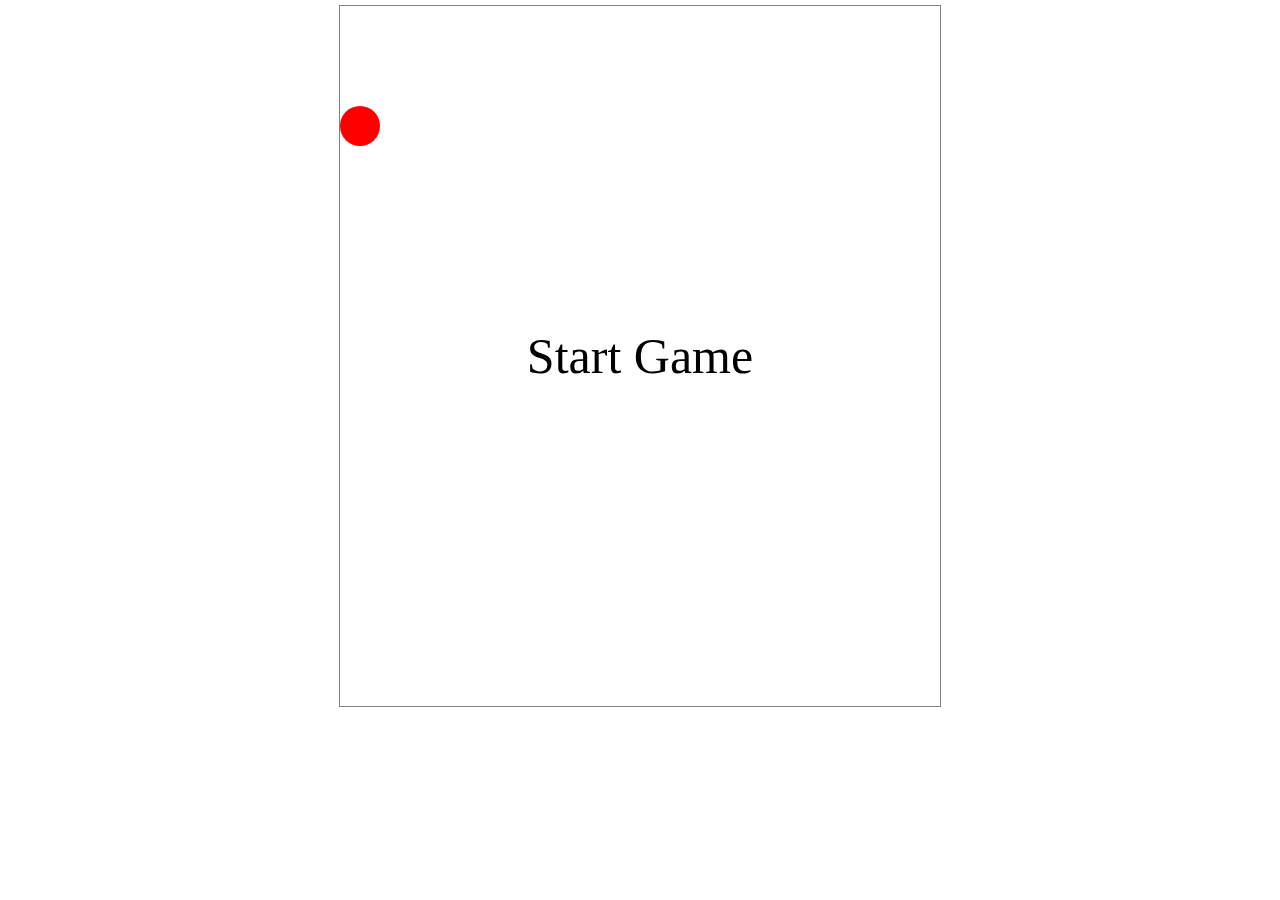
<file: Flappy Bird Clone/index.html>
<!DOCTYPE html>
<html lang="en">

<head>
    <meta charset="UTF-8">
    <title>Flappy bird clone</title>
    <link rel="stylesheet" href="style.css">
    <!-- Font awresome cdn -->
    <link rel="stylesheet" href="https://use.fontawesome.com/releases/v5.15.4/css/all.css"
        integrity="sha384-DyZ88mC6Up2uqS4h/KRgHuoeGwBcD4Ng9SiP4dIRy0EXTlnuz47vAwmeGwVChigm" crossorigin="anonymous">
    <!-- Font awesome cdn -->
</head>

<body>
    <div id="game">
        <div id="pipe"></div>
        <div id="pipe-space"></div>
        <div id="character"></div>
        <div id="start" class="game-text">Start Game</div>
        <div id="finish" class="game-text">
            <div id="go-text">Game Over</div>
            <div id="game-finish-score" style="font-size:16px;">Score : 10</div>
            <div id="best-game-finish-score" style="font-size:16px;">Best Score : 15</div>
            <div id="restart-game"><i class="fas fa-redo"></i></div>

        </div>
        <div id="score">0</div>
    </div>


    <script src="script.js"></script>
</body>

</html>
</file>
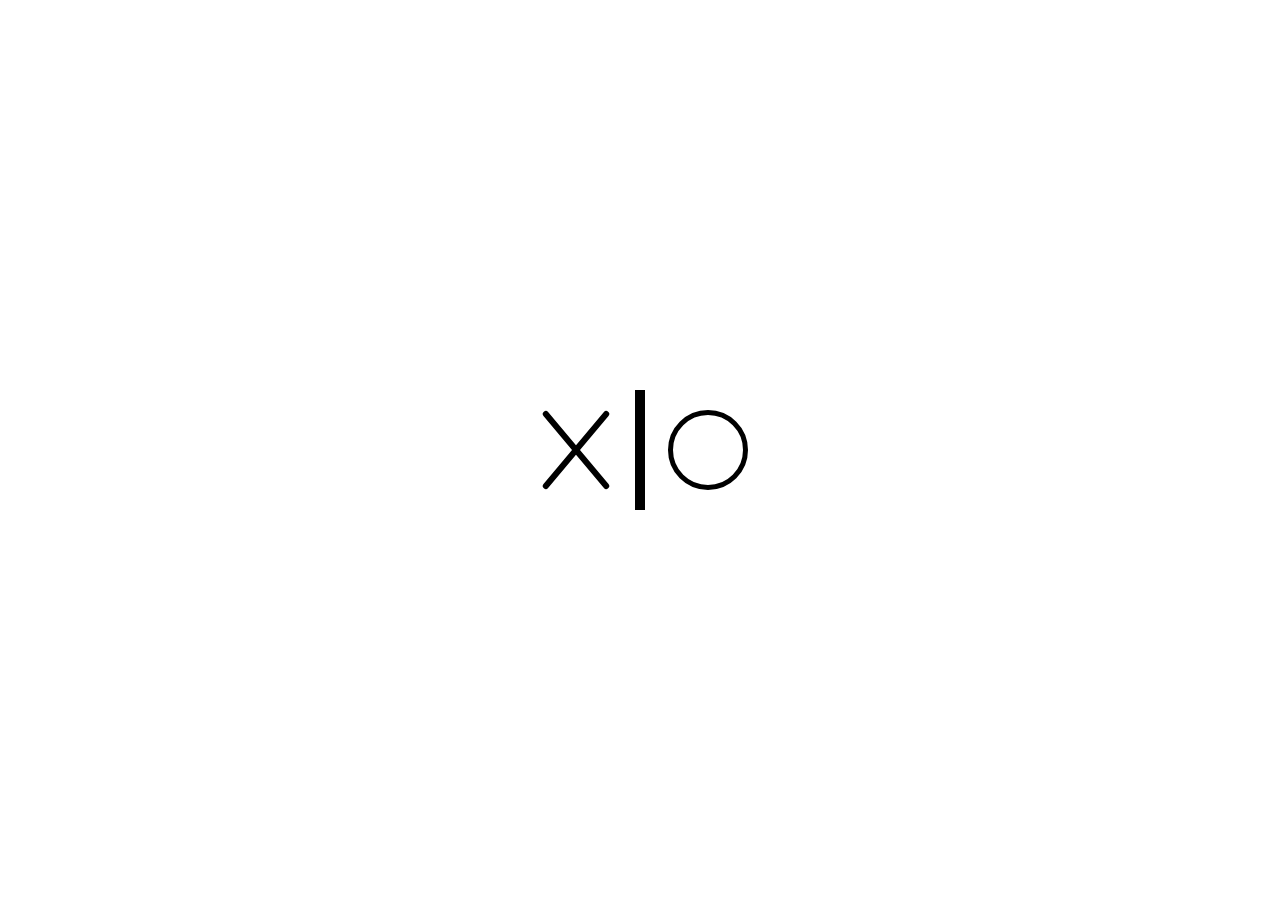
<file: TicTacToe/index.html>
<!DOCTYPE html>
<html>

<head>
    <title>Tic Tac Toe</title>
    <meta charset="UTF-8">
    <link rel="stylesheet" href="style.css">
    <!-- Font awesome Zen Kurenaido -->
    <link rel="preconnect" href="https://fonts.googleapis.com">
    <link rel="preconnect" href="https://fonts.gstatic.com" crossorigin>
    <link href="https://fonts.googleapis.com/css2?family=Zen+Kurenaido&display=swap" rel="stylesheet">
    <!-- Font awesome Zen Kurenadio --><!-- font-family: 'Zen Kurenaido', sans-serif; -->
    
</head>

<body>
    <div id="game-container">
        <div id="before-start">
            <div class="X">
                <div class="xi-container">
                    <div class="xi x-1"></div>
                    <div class="xi x-2"></div>
                </div>
            </div>
            <div class="O">
                <div class="oi"></div>
            </div>
            <div id="seperator"></div>
        </div>
        <div id="difficulity">
            <div class="dif-level dif-easy" onclick="writeEasy()">Easy</div>
            <div class="dif-level dif-medium" onclick="writeMedium()">Medium</div>
            <div class="dif-level dif-hard" onclick="writeHard()">Hard</div>
        </div>
        <div id="after-start">
            <div class="first-line line">
                <div class="box"></div>
                <div class="box"></div>
                <div class="box"></div>
            </div>
            <div class="second-line line">
                <div class="box"></div>
                <div class="box"></div>
                <div class="box"></div>
            </div>
            <div class="third-line line">
                <div class="box"></div>
                <div class="box"></div>
                <div class="box"></div>
            </div>
        </div>
        <div id="winner">
            <div id="winner-text">Winner</div>
            <div id="winner-icon"></div>
        </div>
    </div>


    <script src="script.js"></script>
</body>

</html>
</file>
<file: Flappy Bird Clone/style.css>
*{
    margin:0;
    padding:0;
}
#game{
    width:600px;
    height:700px;
    border:1px solid gray;
    margin:5px auto;
    position:relative;
    overflow:hidden;
}
#pipe{
    width:60px;
    height:700px;
    background-color:aqua;
    position:relative;
    left:600px;
    /*animation:pipeMovement 2s infinite linear;*/
}
#pipe-space{
    height:100px;
    width:60px;
    background-color:white;
    left:600px;
    top:100px;
    height:250px;
    position:absolute;
}
@keyframes pipeMovement{
    0%{left:600px;}
    100%{left:-50px;}
}
#character{
    width:40px;
    height:40px;
    background-color:red;
    position:absolute;
    top:100px;
    left:0;
    border-radius:50%;
}
#start{

}
#finish{
    display:none;
}
.game-text{
    position:absolute;
    left:50%;
    top:50%;
    transform:translate(-50%,-50%);
    font-size:50px;
}
.game-text:hover{
    cursor:pointer;
}
#score{
    position:absolute;
    left:50%;
    top:40px;
    transform: translateX(-50%);
    font-size:40px;
    padding:5px;
    display:none;
}
#game-finish-score{
    text-align:center;
    font-size:16px;
    font-weight:bold;
    margin-top:10px;
    display:none;
}
#best-game-finish-score{
    text-align:center;
    font-size:16px;
    font-weight:bold;
    margin-top:10px;
    display:none;
}
#restart-game{
    position:absolute;
    bottom:-100px;
    left:50%;
    transform:translateX(-50%);
    transition:all .5s;
}
#restart-game:hover{
    color:red;
}
</file>
<file: TicTacToe/style.css>
*{
    margin:0;
    padding:0;
}
/* Design of game container */
#game-container{
    background-color: transparent;
    width:400px;
    height:400px;
    position:absolute;
    left:50%;
    top:50%;
    transform: translate(-50%,-50%);
}
#before-start{
    width:270px;
    height:120px;
    background-color: white;
    position:absolute;
    left:50%;
    top:50%;
    transform:translate(-50%,-50%);
}
/* Design of seperator */
#seperator{
    width:10px;
    height:100%;
    position:absolute;
    left:50%;
    transform:translateX(-50%);
    top:0;
    background-color: black;    
}
/* Design of X */
.X{
    position:relative;
    width:50%;
    height:100%;
    transition:all .4s;
    background-color: transparent;
}
.X:hover{
    transform:scale(130%);
    cursor:pointer;
}
.xi{
    position:relative;
    width:6px;
    height:100px;
    background-color: black;
    border-radius:10px;
}
.x-1{
    position:absolute;
    left:50%;
    transform:translateX(-50%);
    transform:rotate(40deg);
}
.x-2{
    position:absolute;
    left:50%;
    transform:translateX(-50%);
    transform:rotate(140deg);
}
.xi-container{
    width:100px;
    height:100px;
    position:absolute;
    left:50%;
    top:50%;
    transform:translate(-50%,-50%);
    background-color:transparent;
}

/* Design of O  */
.O{
    position:absolute;
    right:0;
    top:0;
    width:50%;
    height:100%;
}
.oi{
    position:absolute;
    box-sizing: border-box;
    width:80px;
    height:80px;
    background-color: transparent;
    border:5px solid black;
    border-radius:50%;
    top:50%;
    left:50%;
    transform:translate(-50%,-50%);
}
.O{
    transition:all .4s;
}
.O:hover{
    cursor:pointer;
    transform:scale(130%);
}

/* Difficulity area */
#difficulity{
    width:200px;
    height:200px;
    position:absolute;
    left:50%;
    top:50%;
    transform:translate(-50%,-50%);
    background-color:transparent;
    text-align:center;
    line-height:50px;
    display:none;
}
.dif-level{
    font-size:24px;
    transition:all .4s;
    font-family: 'Zen Kurenaido', sans-serif;
    font-weight:bold;
}
.dif-level:hover{
    cursor:pointer;
    transform:scale(130%);
}

#after-start{
    display:none;
    position:absolute;
    left:50%;
    top:50%;
    transform:translate(-50%,-50%);
}
.line{
    display:block;
    width:350px;
}
.box{
    position:relative;
    display:inline-block;
    box-sizing:border-box;
    width:100px;
    height:100px;
    background-color: white;
    box-shadow:0 0 1px 1px gray;
    border: 2px solid black;
}
.box:hover{
    cursor:pointer;
}
#winner{
    position:absolute;
    left:50%;
    top:50%;
    transform:translate(-50%,-50%);
    font-size:40px;
    font-family:  'Zen Kurenaido', sans-serif;
    display:none;
}
</file>
